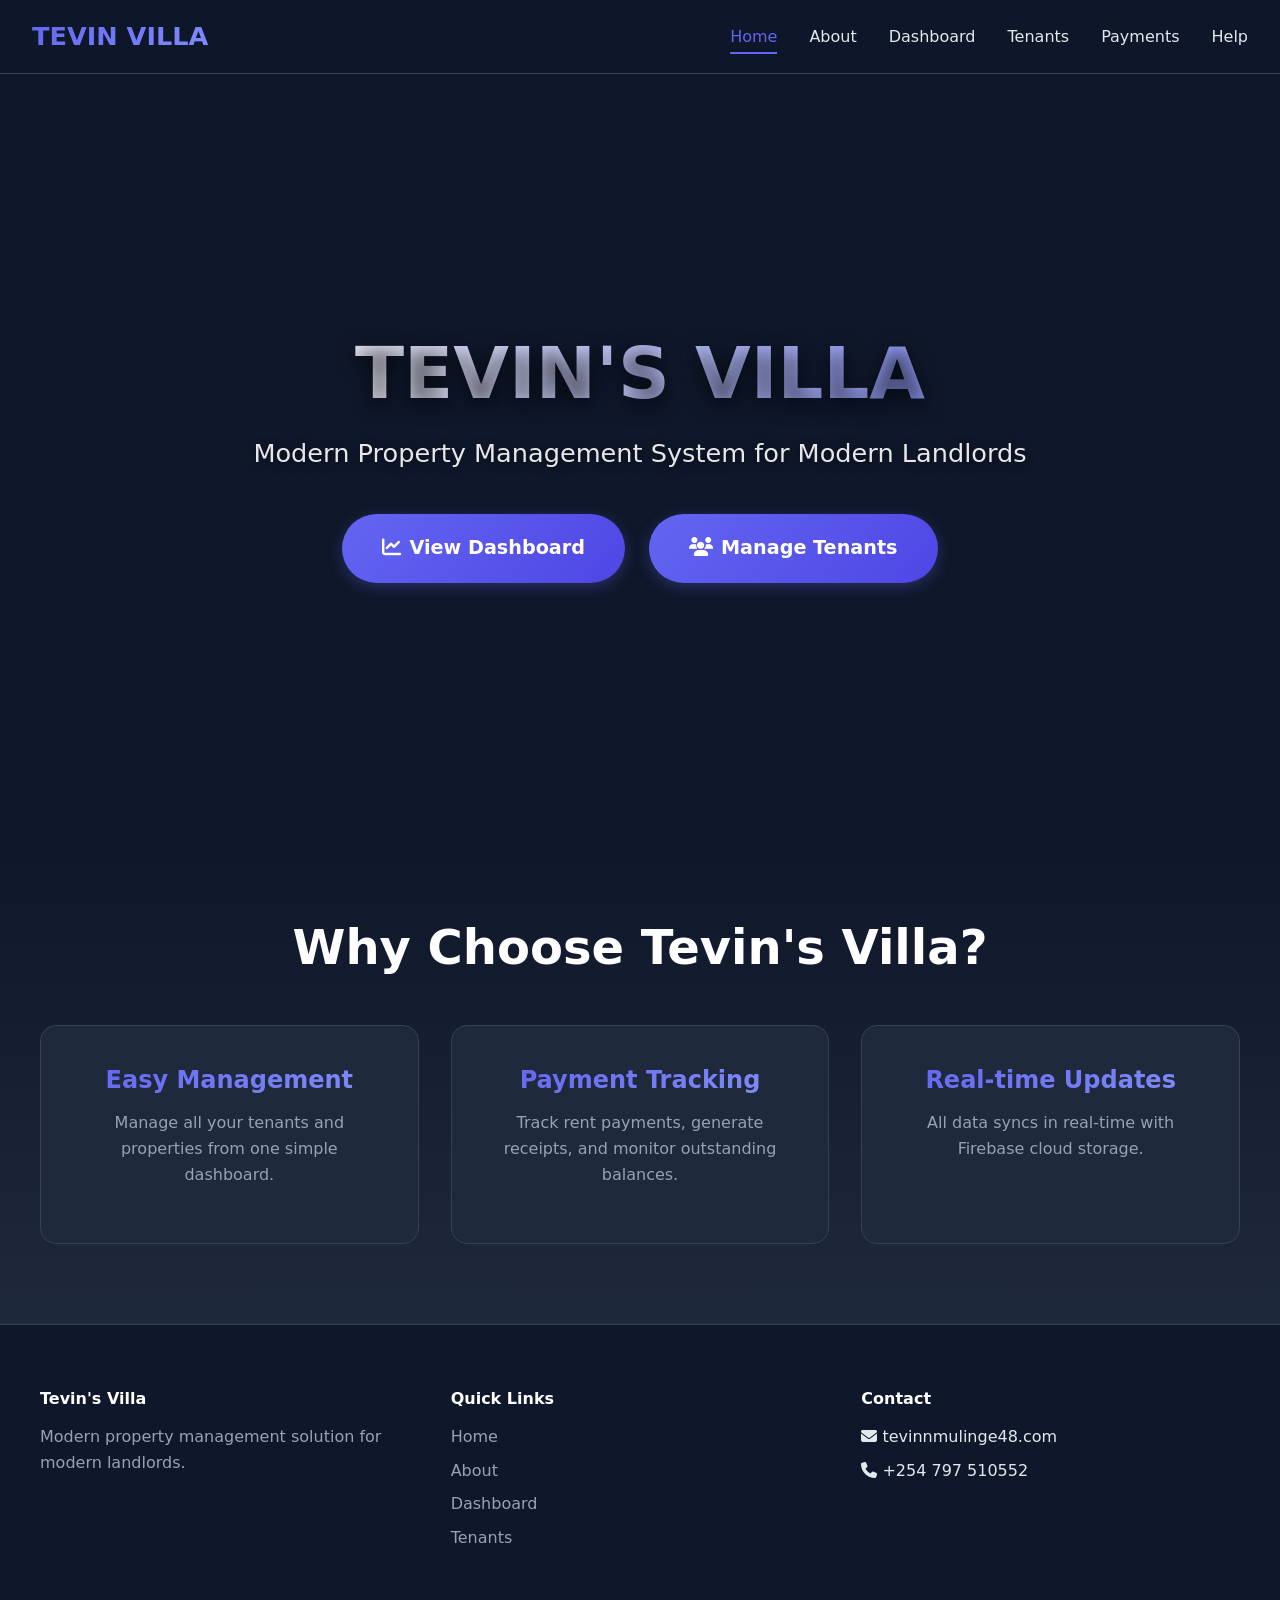
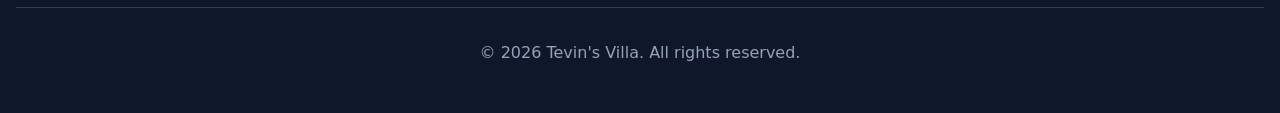
<file: index.html>
<!DOCTYPE html>
<html lang="en">
<head>
  <meta charset="UTF-8">
  <meta name="viewport" content="width=device-width, initial-scale=1.0">
  <title>Tevin Villa - Home</title>
  <link rel="stylesheet" href="https://cdnjs.cloudflare.com/ajax/libs/font-awesome/6.4.0/css/all.min.css">
  <link rel="stylesheet" href="style.css">
</head>
<body>
  <nav class="navbar">
    <div class="nav-brand">TEVIN VILLA</div>
    <button class="mobile-menu-btn"><i class="fas fa-bars"></i></button>
    <ul class="nav-links">
      <li><a href="index.html">Home</a></li>
      <li><a href="about.html">About</a></li>
      <li><a href="dashboard.html">Dashboard</a></li>
      <li><a href="tenants.html">Tenants</a></li>
      <li><a href="payment.html">Payments</a></li>
      <li><a href="help.html">Help</a></li>
    </ul>
  </nav>

  <section class="hero">
    <div class="hero-content">
      <h1>TEVIN'S VILLA</h1>
      <p>Modern Property Management System for Modern Landlords</p>
      <div class="hero-buttons">
        <a href="dashboard.html" class="btn btn-primary"><i class="fas fa-chart-line"></i> View Dashboard</a>
        <a href="tenants.html" class="btn btn-primary"><i class="fas fa-users"></i> Manage Tenants</a>
      </div>
    </div>
  </section>

  <section class="features">
    <h2>Why Choose Tevin's Villa?</h2>
    <div class="features-grid">
      <div class="feature-card">
        <h3>Easy Management</h3>
        <p>Manage all your tenants and properties from one simple dashboard.</p>
      </div>
      <div class="feature-card">
        <h3>Payment Tracking</h3>
        <p>Track rent payments, generate receipts, and monitor outstanding balances.</p>
      </div>
      <div class="feature-card">
        <h3>Real-time Updates</h3>
        <p>All data syncs in real-time with Firebase cloud storage.</p>
      </div>
    </div>
  </section>

  <footer>
    <div class="footer-content">
      <div class="footer-section">
        <h4>Tevin's Villa</h4>
        <p>Modern property management solution for modern landlords.</p>
      </div>
      <div class="footer-section">
        <h4>Quick Links</h4>
        <ul>
          <li><a href="index.html">Home</a></li>
          <li><a href="about.html">About</a></li>
          <li><a href="dashboard.html">Dashboard</a></li>
          <li><a href="tenants.html">Tenants</a></li>
        </ul>
      </div>
      <div class="footer-section">
        <h4>Contact</h4>
        <ul>
          <li><i class="fas fa-envelope"></i> tevinnmulinge48.com</li>
          <li><i class="fas fa-phone"></i> +254 797 510552</li>
        </ul>
      </div>
    </div>
    <div class="footer-bottom">
      <p>&copy; <span class="current-year">2024</span> Tevin's Villa. All rights reserved.</p>
    </div>
  </footer>

  <!-- Main JS for index, about, help pages -->
  <script src="sript.js"></script>
</body>
</html>
</file>
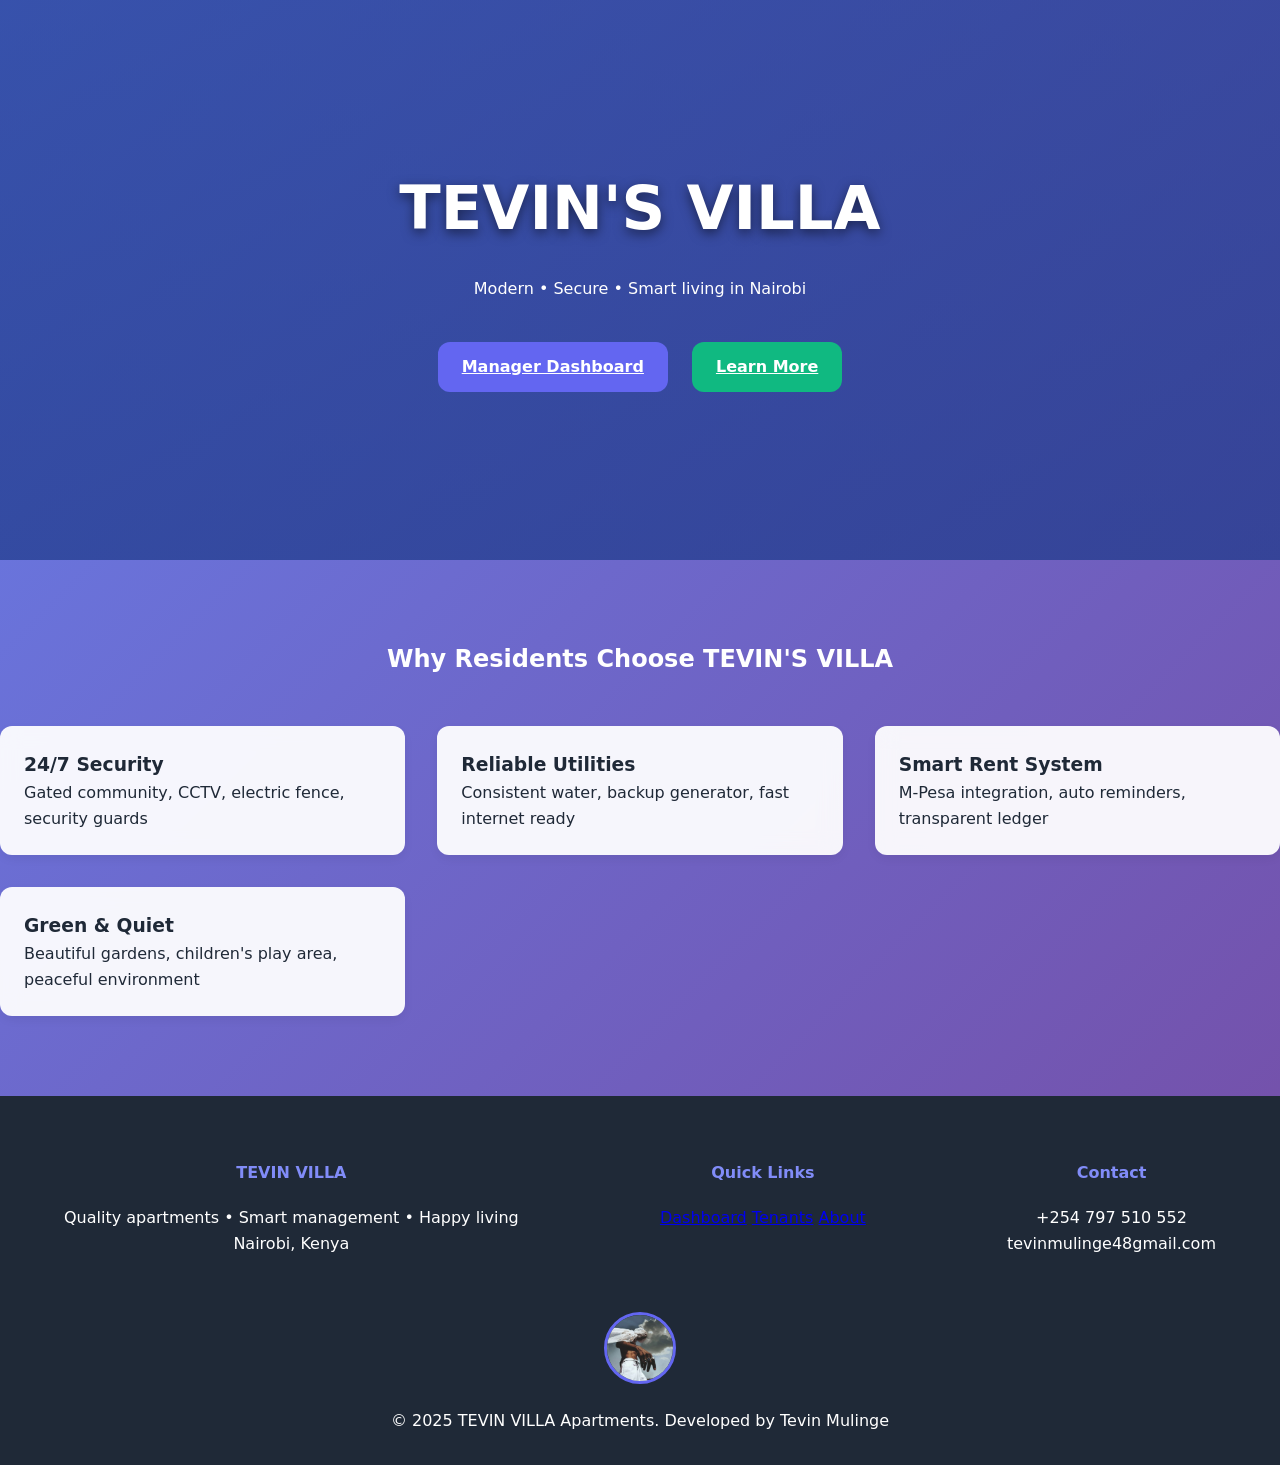
<file: RENT/index.html>
<!DOCTYPE html>
<html lang="en">
<head>
    <meta charset="UTF-8">
    <meta name="viewport" content="width=device-width, initial-scale=1.0">
    <title>TEVIN'S VILLA – Modern Apartments Nairobi</title>
    <link rel="stylesheet" href="style.css">
</head>
<body>



<header class="hero">
    <h1>TEVIN'S VILLA</h1>
    <p>Modern • Secure • Smart living in Nairobi</p>
    <div class="hero-buttons">
        <a href="dashboard.html" class="btn btn-primary">Manager Dashboard</a>
        <a href="about.html" class="btn btn-secondary">Learn More</a>
    </div>
</header>

<div class="container" style="padding: 5rem 0;">
    <h2 style="text-align:center; margin-bottom:3rem; color:white;">Why Residents Choose TEVIN'S VILLA</h2>
    <div style="display:grid; grid-template-columns:repeat(auto-fit,minmax(300px,1fr)); gap:2rem;">
        <div class="card">
            <h3>24/7 Security</h3>
            <p>Gated community, CCTV, electric fence, security guards</p>
        </div>
        <div class="card">
            <h3>Reliable Utilities</h3>
            <p>Consistent water, backup generator, fast internet ready</p>
        </div>
        <div class="card">
            <h3>Smart Rent System</h3>
            <p>M-Pesa integration, auto reminders, transparent ledger</p>
        </div>
        <div class="card">
            <h3>Green & Quiet</h3>
            <p>Beautiful gardens, children's play area, peaceful environment</p>
        </div>
    </div>
</div>

<footer>
    <div class="footer-content">
        <div class="footer-section">
            <h4>TEVIN VILLA</h4>
            <p>Quality apartments • Smart management • Happy living</p>
            <p>Nairobi, Kenya</p>
        </div>
        <div class="footer-section">
            <h4>Quick Links</h4>
            <a href="dashboard.html">Dashboard</a>
            <a href="tenants.html">Tenants</a>
            <a href="about.html">About</a>
        </div>
        <div class="footer-section">
            <h4>Contact</h4>
            <p>+254 797 510 552</p>
            <p>tevinmulinge48gmail.com</p>
        </div>
    </div>
    <div class="footer-bottom">
        <img src="images/TevinMulinge.jpg" alt="Tevin" class="developer-photo">
        <p>© 2025 TEVIN VILLA Apartments. Developed by Tevin Mulinge</p>
    </div>
</footer>
<script>
    // Mobile: click "Help & Info" to toggle dropdown
    document.querySelectorAll('.dropdown > a').forEach(link => {
        link.addEventListener('click', function(e) {
            if (window.innerWidth <= 992) {     // only on mobile/tablet
                e.preventDefault();             // stop navigation
                this.parentElement.classList.toggle('active');
            }
        });
    });
</script>
</body>
</html>
</file>
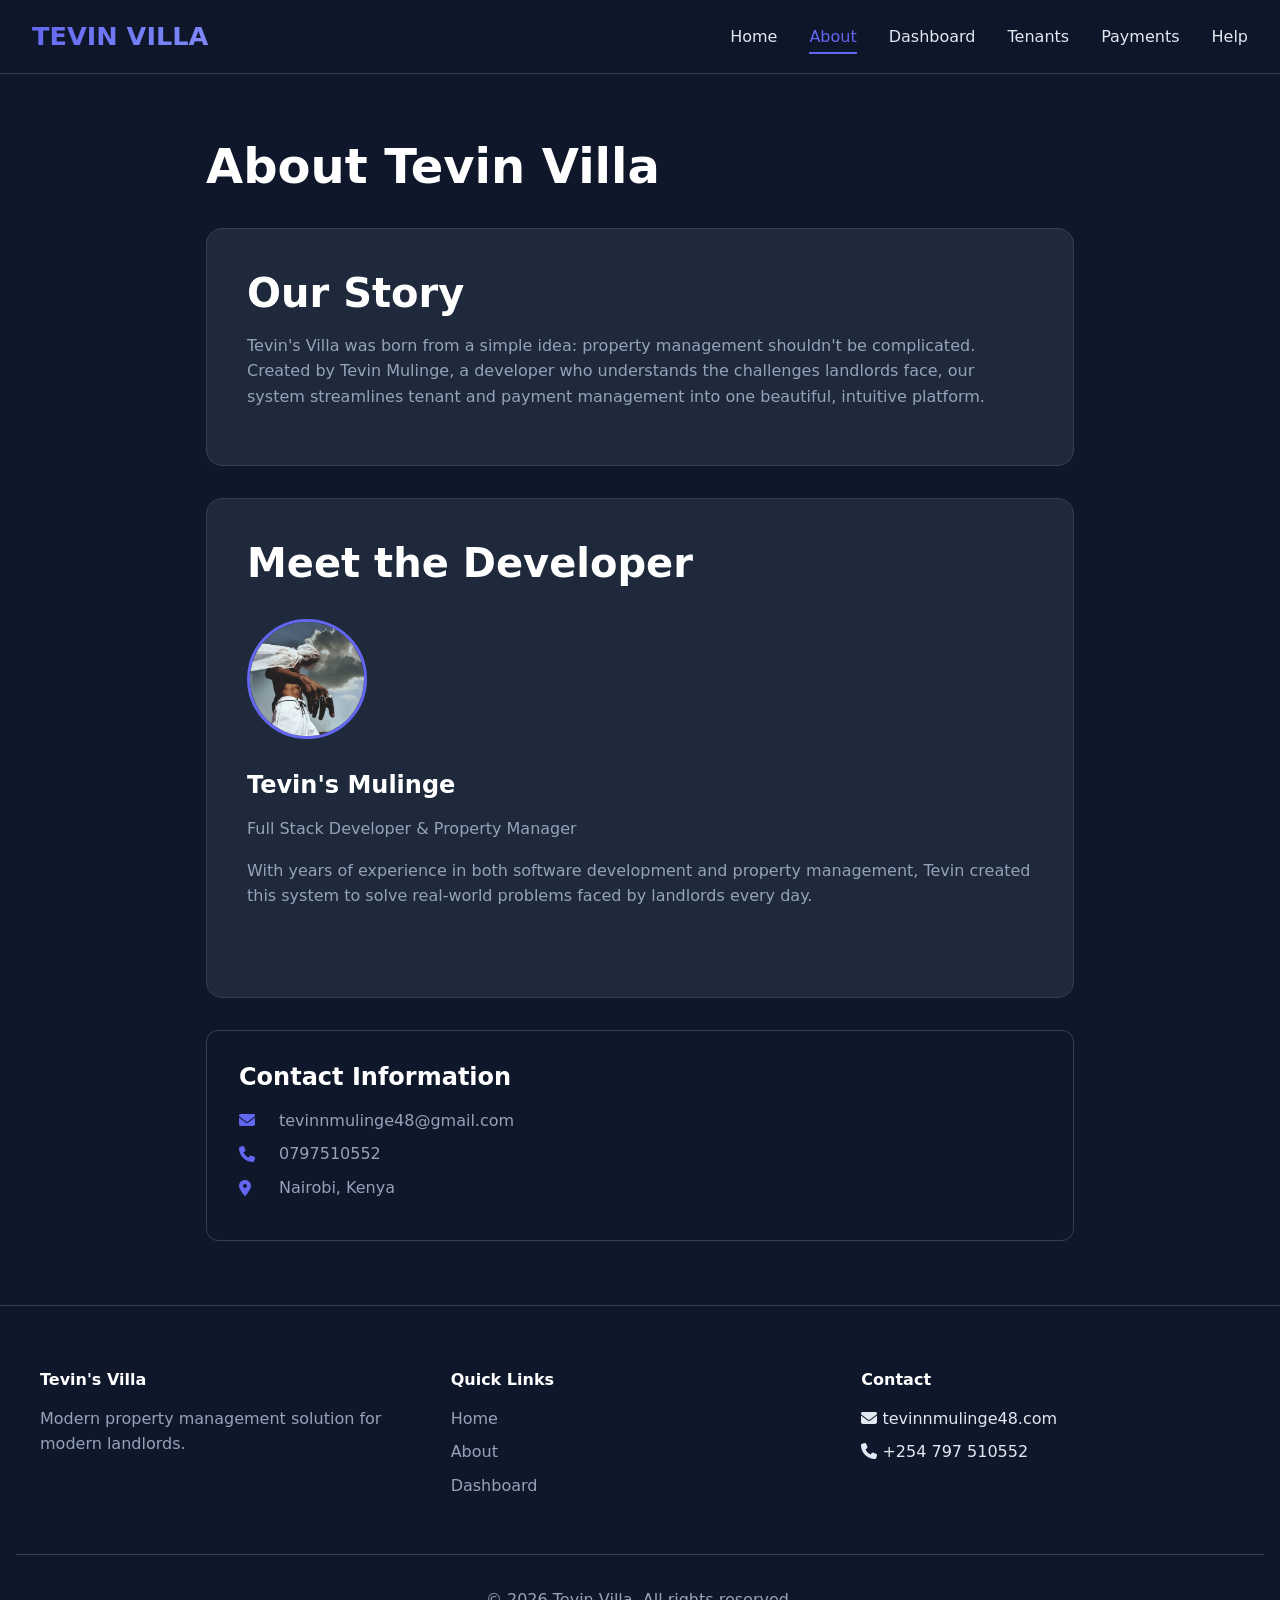
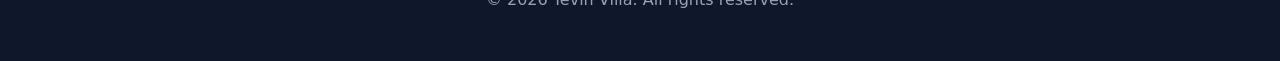
<file: about.html>
<!DOCTYPE html>
<html lang="en">
<head>
  <meta charset="UTF-8">
  <meta name="viewport" content="width=device-width, initial-scale=1.0">
  <title>Tevin Villa - About</title>
  <link rel="stylesheet" href="https://cdnjs.cloudflare.com/ajax/libs/font-awesome/6.4.0/css/all.min.css">
  <link rel="stylesheet" href="style.css">
</head>
<body>
  <nav class="navbar">
    <div class="nav-brand">TEVIN VILLA</div>
    <button class="mobile-menu-btn"><i class="fas fa-bars"></i></button>
    <ul class="nav-links">
      <li><a href="index.html">Home</a></li>
      <li><a href="about.html">About</a></li>
      <li><a href="dashboard.html">Dashboard</a></li>
      <li><a href="tenants.html">Tenants</a></li>
      <li><a href="payment.html">Payments</a></li>
      <li><a href="help.html">Help</a></li>
    </ul>
  </nav>

  <main class="about-section">
    <h1>About Tevin Villa</h1>
    
    <div class="about-card">
      <h2>Our Story</h2>
      <p>Tevin's Villa was born from a simple idea: property management shouldn't be complicated. Created by Tevin Mulinge, a developer who understands the challenges landlords face, our system streamlines tenant and payment management into one beautiful, intuitive platform.</p>
    </div>

    <div class="about-card">
      <h2>Meet the Developer</h2>
      <div class="developer-profile">
        <img src="images/TevinMulinge.jpg" alt="Tevin Mulinge" class="developer-photo">
        <div>
          <h3>Tevin's Mulinge</h3>
          <p>Full Stack Developer & Property Manager</p>
          <p>With years of experience in both software development and property management, Tevin created this system to solve real-world problems faced by landlords every day.</p>
        </div>
      </div>
    </div>

    <div class="contact-info">
      <h3>Contact Information</h3>
      <p><i class="fas fa-envelope"></i> tevinnmulinge48@gmail.com</p>
      <p><i class="fas fa-phone"></i> 0797510552</p>
      <p><i class="fas fa-map-marker-alt"></i> Nairobi, Kenya</p>
    </div>
  </main>

  <footer>
    <div class="footer-content">
      <div class="footer-section">
        <h4>Tevin's Villa</h4>
        <p>Modern property management solution for modern landlords.</p>
      </div>
      <div class="footer-section">
        <h4>Quick Links</h4>
        <ul>
          <li><a href="index.html">Home</a></li>
          <li><a href="about.html">About</a></li>
          <li><a href="dashboard.html">Dashboard</a></li>
        </ul>
      </div>
      <div class="footer-section">
        <h4>Contact</h4>
        <ul>
          <li><i class="fas fa-envelope"></i> tevinnmulinge48.com</li>
          <li><i class="fas fa-phone"></i> +254 797 510552</li>
        </ul>
      </div>
    </div>
    <div class="footer-bottom">
      <p>&copy; <span class="current-year">2024</span> Tevin Villa. All rights reserved.</p>
    </div>
  </footer>

  <!-- Main JS for index, about, help pages -->
  <script src="sript.js"></script>
</body>
</html>
</file>
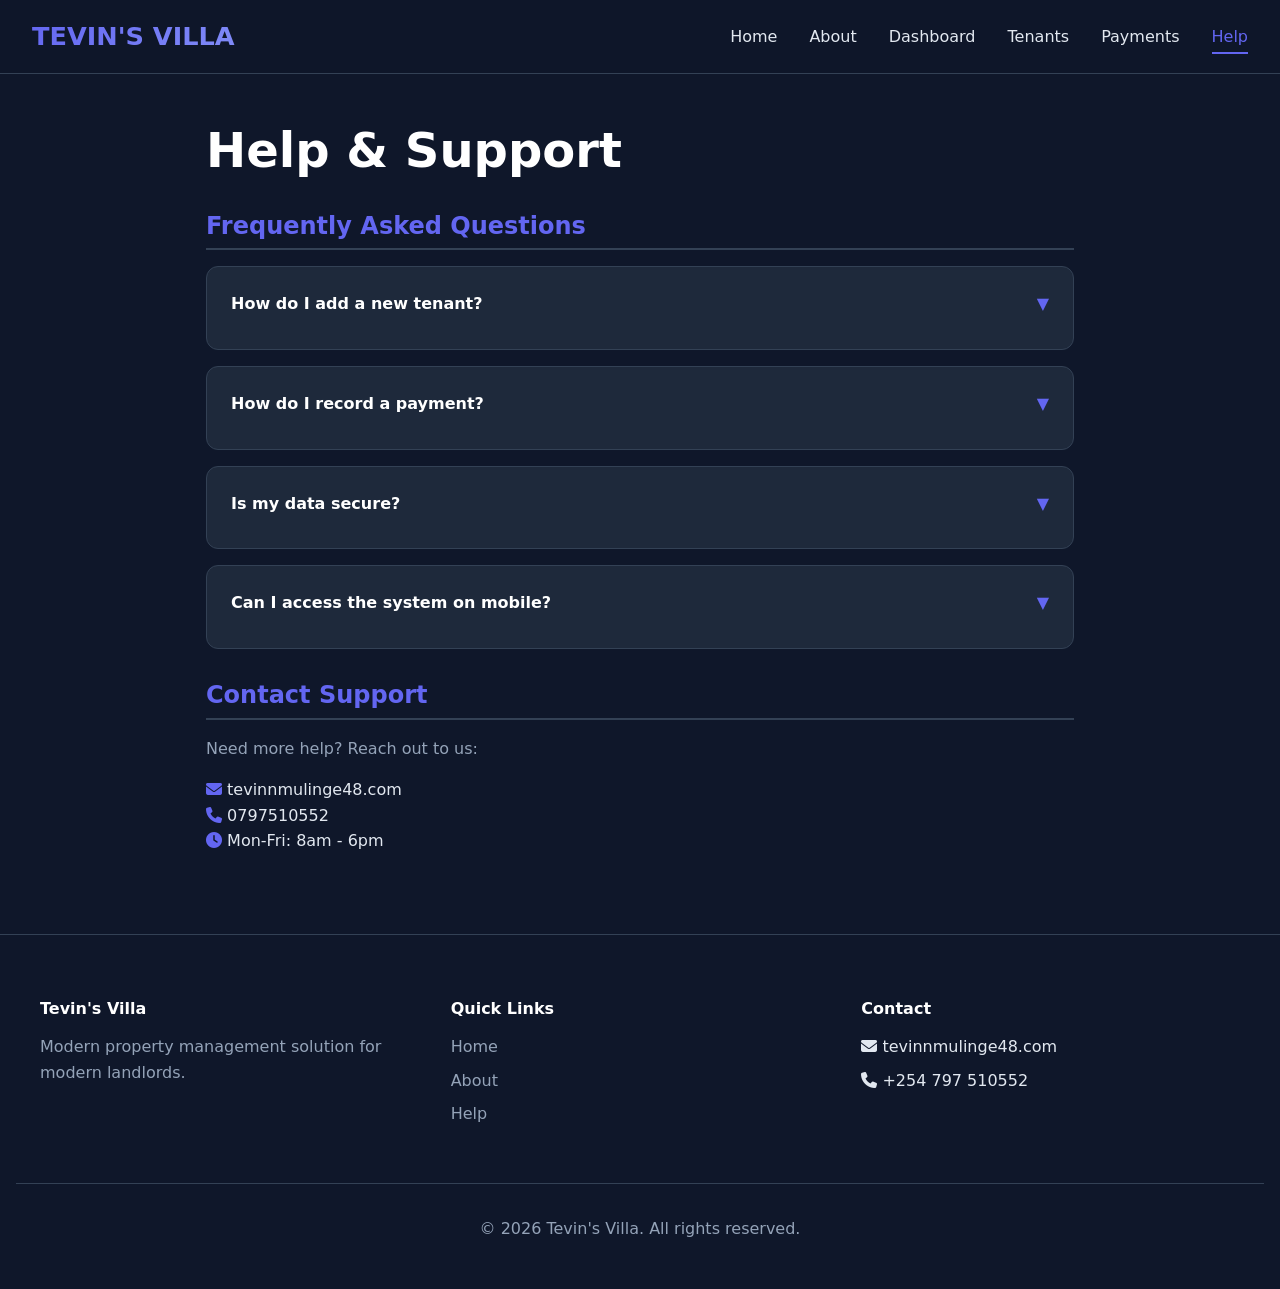
<file: help.html>
<!DOCTYPE html>
<html lang="en">
<head>
  <meta charset="UTF-8">
  <meta name="viewport" content="width=device-width, initial-scale=1.0">
  <title>Tevin's Villa - Help</title>
  <link rel="stylesheet" href="https://cdnjs.cloudflare.com/ajax/libs/font-awesome/6.4.0/css/all.min.css">
  <link rel="stylesheet" href="style.css">
</head>
<body>
  <nav class="navbar">
    <div class="nav-brand">TEVIN'S VILLA</div>
    <button class="mobile-menu-btn"><i class="fas fa-bars"></i></button>
    <ul class="nav-links">
      <li><a href="index.html">Home</a></li>
      <li><a href="about.html">About</a></li>
      <li><a href="dashboard.html">Dashboard</a></li>
      <li><a href="tenants.html">Tenants</a></li>
      <li><a href="payment.html">Payments</a></li>
      <li><a href="help.html">Help</a></li>
    </ul>
  </nav>

  <main class="help-section">
    <h1>Help & Support</h1>
    
    <div class="help-category">
      <h3>Frequently Asked Questions</h3>
      
      <div class="faq-item">
        <div class="faq-question">How do I add a new tenant?</div>
        <div class="faq-answer">Go to the Tenants page and click the "Add New Tenant" button. Fill in the required information and click Save.</div>
      </div>
      
      <div class="faq-item">
        <div class="faq-question">How do I record a payment?</div>
        <div class="faq-answer">Navigate to the Payments page and click "Record Payment". Select the tenant, enter the amount, and choose the payment method.</div>
      </div>
      
      <div class="faq-item">
        <div class="faq-question">Is my data secure?</div>
        <div class="faq-answer">Yes! All data is stored securely in Firebase with proper authentication and security rules.</div>
      </div>
      
      <div class="faq-item">
        <div class="faq-question">Can I access the system on mobile?</div>
        <div class="faq-answer">Absolutely! Tevin Villa is fully responsive and works on all devices - phones, tablets, and computers.</div>
      </div>
    </div>

    <div class="help-category">
      <h3>Contact Support</h3>
      <p>Need more help? Reach out to us:</p>
      <ul style="list-style: none; margin-top: 1rem;">
        <li><i class="fas fa-envelope" style="color: var(--accent);"></i> tevinnmulinge48.com</li>
        <li><i class="fas fa-phone" style="color: var(--accent);"></i> 0797510552</li>
        <li><i class="fas fa-clock" style="color: var(--accent);"></i> Mon-Fri: 8am - 6pm</li>
      </ul>
    </div>
  </main>

  <footer>
    <div class="footer-content">
      <div class="footer-section">
        <h4>Tevin's Villa</h4>
        <p>Modern property management solution for modern landlords.</p>
      </div>
      <div class="footer-section">
        <h4>Quick Links</h4>
        <ul>
          <li><a href="index.html">Home</a></li>
          <li><a href="about.html">About</a></li>
          <li><a href="help.html">Help</a></li>
        </ul>
      </div>
      <div class="footer-section">
        <h4>Contact</h4>
        <ul>
          <li><i class="fas fa-envelope"></i> tevinnmulinge48.com</li>
          <li><i class="fas fa-phone"></i> +254 797 510552</li>
        </ul>
      </div>
    </div>
    <div class="footer-bottom">
      <p>&copy; <span class="current-year">2024</span> Tevin's Villa. All rights reserved.</p>
    </div>
  </footer>

  <!-- Main JS for index, about, help pages -->
  <script src="sript.js"></script>
</body>
</html>
</file>
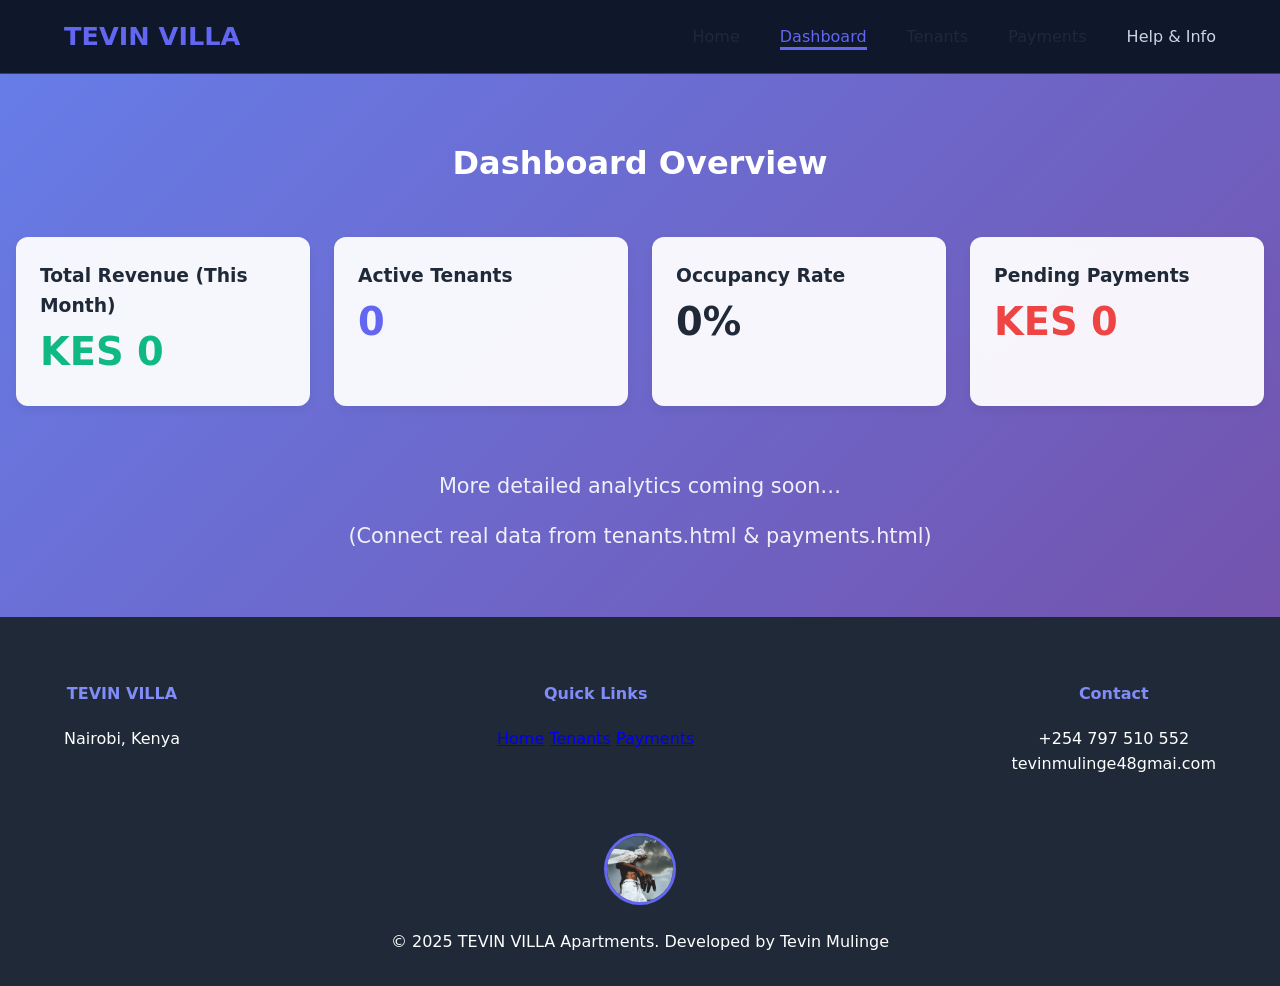
<file: RENT/dashboard.html>
<!DOCTYPE html>
<html lang="en">
<head>
    <meta charset="UTF-8">
    <meta name="viewport" content="width=device-width, initial-scale=1.0">
    <title>Dashboard - TEVIN'S VILLA</title>
    <link rel="stylesheet" href="style.css">
</head>
<body>

<nav class="navbar">
    <div class="nav-brand">TEVIN VILLA</div>
    <button class="mobile-menu-btn" onclick="document.getElementById('navLinks').classList.toggle('active')">☰</button>
    <ul class="nav-links" id="navLinks">
        <li><a href="index.html">Home</a></li>
        <li><a href="dashboard.html" class="active">Dashboard</a></li>
        <li><a href="tenants.html">Tenants</a></li>
        <li><a href="payment.html">Payments</a></li>
        <li class="dropdown">
            <a href="#">Help & Info</a>
            <div class="dropdown-content">
                <a href="about.html">About TEVIN'S VILLA</a>
                <a href="#faq">Tenant FAQ</a>
                <a href="#contact">Contact Us</a>
                <a href="#visitors">Visitor Guide</a>
            </div>
        </li>
    </ul>
</nav>

<div class="container" style="padding:4rem 1rem;">
    <h1 style="color:white; text-align:center; margin-bottom:3rem;">Dashboard Overview</h1>

    <div style="display:grid; grid-template-columns:repeat(auto-fit,minmax(280px,1fr)); gap:1.5rem; margin-bottom:4rem;">
        <div class="card">
            <h3>Total Revenue (This Month)</h3>
            <p style="font-size:2.4rem; font-weight:700; color:var(--secondary);">KES 0</p>
        </div>
        <div class="card">
            <h3>Active Tenants</h3>
            <p style="font-size:2.4rem; font-weight:700; color:var(--primary);">0</p>
        </div>
        <div class="card">
            <h3>Occupancy Rate</h3>
            <p style="font-size:2.4rem; font-weight:700;">0%</p>
        </div>
        <div class="card">
            <h3>Pending Payments</h3>
            <p style="font-size:2.4rem; font-weight:700; color:var(--danger);">KES 0</p>
        </div>
    </div>

    <div style="text-align:center; color:white; font-size:1.3rem; opacity:0.9;">
        <p>More detailed analytics coming soon…</p>
        <p style="margin-top:1rem;">(Connect real data from tenants.html & payments.html)</p>
    </div>
</div>

<footer>
    <div class="footer-content">
        <div class="footer-section">
            <h4>TEVIN VILLA</h4>
            <p>Nairobi, Kenya</p>
        </div>
        <div class="footer-section">
            <h4>Quick Links</h4>
            <a href="index.html">Home</a>
            <a href="tenants.html">Tenants</a>
            <a href="payment.html">Payments</a>
        </div>
        <div class="footer-section">
            <h4>Contact</h4>
            <p>+254 797 510 552</p>
            <p>tevinmulinge48gmai.com</p>
        </div>
    </div>
    <div class="footer-bottom">
        <img src="images/TevinMulinge.jpg" alt="Tevin" class="developer-photo">
        <p>© 2025 TEVIN VILLA Apartments. Developed by Tevin Mulinge</p>
    </div>
</footer>
<script>
    // Mobile: click "Help & Info" to toggle dropdown
    document.querySelectorAll('.dropdown > a').forEach(link => {
        link.addEventListener('click', function(e) {
            if (window.innerWidth <= 992) {     // only on mobile/tablet
                e.preventDefault();             // stop navigation
                this.parentElement.classList.toggle('active');
            }
        });
    });
</script>

</body>
</html>
</file>
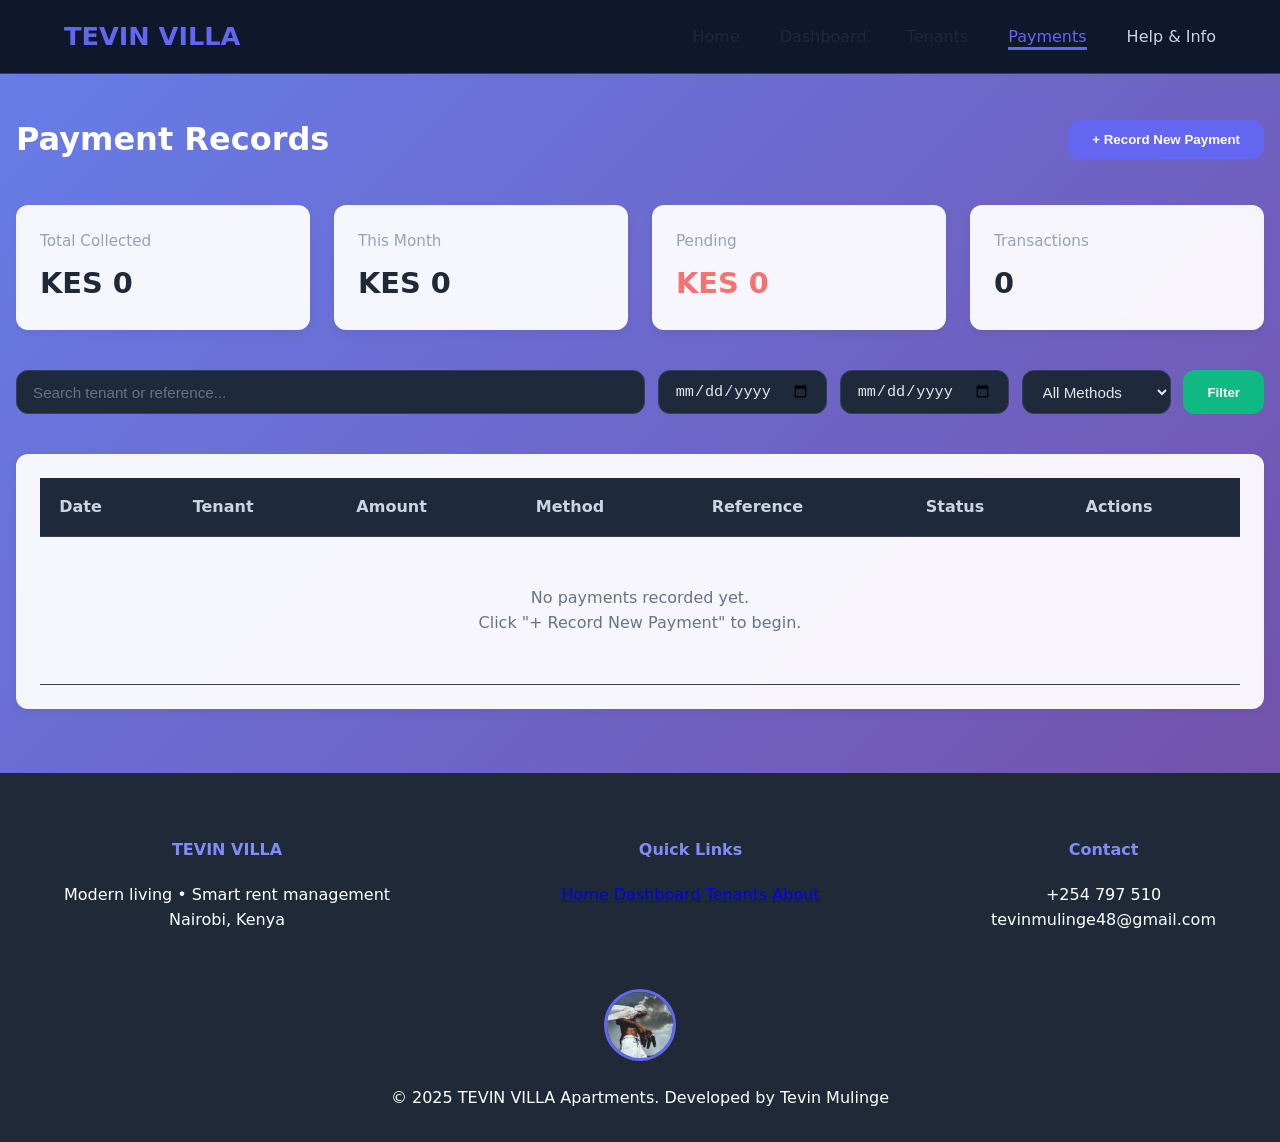
<file: RENT/payment.html>
<!DOCTYPE html>
<html lang="en">
<head>
    <meta charset="UTF-8">
    <meta name="viewport" content="width=device-width, initial-scale=1.0">
    <title>Payments - TEVIN VILLA</title>
    <link rel="stylesheet" href="style.css">
</head>
<body>

<!-- ─── Navbar (same as other pages, with your photo top-right) ─── -->
<nav class="navbar">
    <div class="nav-brand">TEVIN VILLA</div>

    <div class="navbar-right">

        <button class="mobile-menu-btn" onclick="document.getElementById('navLinks').classList.toggle('active')">☰</button>
    </div>

    <ul class="nav-links" id="navLinks">
        <li><a href="index.html">Home</a></li>
        <li><a href="dashboard.html">Dashboard</a></li>
        <li><a href="tenants.html">Tenants</a></li>
        <li><a href="payments.html" class="active">Payments</a></li>  <!-- ← this is the connection -->
        <li class="dropdown">
            <a href="#">Help & Info</a>
            <div class="dropdown-content">
                <a href="about.html">About TEVIN VILLA</a>
                <a href="#faq">Tenant FAQ</a>
                <a href="#contact">Contact Us</a>
                <a href="#visitors">Visitor Guide</a>
            </div>
        </li>
    </ul>
</nav>

<!-- ─── Main content ────────────────────────────────────────────── -->
<main class="container" style="padding: 2.5rem 1rem 4rem;">

    <div style="display: flex; justify-content: space-between; align-items: center; flex-wrap: wrap; gap: 1rem; margin-bottom: 2.5rem;">
        <h1 style="color: white;">Payment Records</h1>
        <button class="btn btn-primary">+ Record New Payment</button>
    </div>

    <!-- Quick summary cards -->
    <div class="summary-grid">
        <div class="card">
            <div class="card-label">Total Collected</div>
            <div class="card-value">KES 0</div>
        </div>
        <div class="card">
            <div class="card-label">This Month</div>
            <div class="card-value">KES 0</div>
        </div>
        <div class="card">
            <div class="card-label">Pending</div>
            <div class="card-value danger">KES 0</div>
        </div>
        <div class="card">
            <div class="card-label">Transactions</div>
            <div class="card-value">0</div>
        </div>
    </div>

    <!-- Filters -->
    <div class="filter-bar" style="margin: 2.5rem 0;">
        <input type="text" placeholder="Search tenant or reference..." style="flex: 1; min-width: 220px;">
        <input type="date" placeholder="From">
        <input type="date" placeholder="To">
        <select>
            <option>All Methods</option>
            <option>M-Pesa</option>
            <option>Bank Transfer</option>
            <option>Cash</option>
        </select>
        <button class="btn btn-secondary">Filter</button>
    </div>

    <!-- Payments table -->
    <div class="card" style="overflow-x: auto;">
        <table class="data-table">
            <thead>
                <tr>
                    <th>Date</th>
                    <th>Tenant</th>
                    <th>Amount</th>
                    <th>Method</th>
                    <th>Reference</th>
                    <th>Status</th>
                    <th>Actions</th>
                </tr>
            </thead>
            <tbody>
                <tr>
                    <td colspan="7" style="text-align: center; padding: 3rem; color: #64748b;">
                        No payments recorded yet.<br>
                        Click "+ Record New Payment" to begin.
                    </td>
                </tr>
            </tbody>
        </table>
    </div>

</main>

<!-- ─── Footer ───────────────────────────────────────────────────── -->
<footer>
    <div class="footer-content">
        <div class="footer-section">
            <h4>TEVIN VILLA</h4>
            <p>Modern living • Smart rent management</p>
            <p>Nairobi, Kenya</p>
        </div>
        <div class="footer-section">
            <h4>Quick Links</h4>
            <a href="index.html">Home</a>
            <a href="dashboard.html">Dashboard</a>
            <a href="tenants.html">Tenants</a>
            <a href="about.html">About</a>
        </div>
        <div class="footer-section">
            <h4>Contact</h4>
            <p>+254 797 510 </p>
            <p>tevinmulinge48@gmail.com</p>
        </div>
    </div>
    <div class="footer-bottom">
        <img src="images/TevinMulinge.jpg"
             alt="Tevin Mulinge" class="developer-photo">
        <p>© 2025 TEVIN VILLA Apartments. Developed by Tevin Mulinge</p>
    </div>
</footer>
<script>
    // Mobile: click "Help & Info" to toggle dropdown
    document.querySelectorAll('.dropdown > a').forEach(link => {
        link.addEventListener('click', function(e) {
            if (window.innerWidth <= 992) {     // only on mobile/tablet
                e.preventDefault();             // stop navigation
                this.parentElement.classList.toggle('active');
            }
        });
    });
</script>

</body>
</html>
</file>
<file: style.css>
/* ==================== MAIN.CSS - Shared Styles ==================== */
/* This file is used ONLY for: index.html, about.html, help.html */

/* ==================== CSS VARIABLES ==================== */
:root {
  /* Colors */
  --bg-primary: #0f172a;
  --bg-secondary: #1e293b;
  --bg-card: #1e293b;
  --text-primary: #e2e8f0;
  --text-secondary: #94a3b8;
  --accent: #6366f1;
  --accent-dark: #4f46e5;
  --accent-light: #818cf8;
  --danger: #f87171;
  --success: #34d399;
  --warning: #fbbf24;
  --border: #334155;
  
  /* Spacing */
  --spacing-xs: 0.5rem;
  --spacing-sm: 1rem;
  --spacing-md: 1.5rem;
  --spacing-lg: 2rem;
  --spacing-xl: 3rem;
  
  /* Effects */
  --shadow-sm: 0 4px 6px rgba(0, 0, 0, 0.1);
  --shadow-md: 0 10px 25px rgba(99, 102, 241, 0.25);
  --shadow-lg: 0 20px 40px rgba(99, 102, 241, 0.3);
  
  /* Border Radius */
  --radius-sm: 8px;
  --radius-md: 12px;
  --radius-lg: 16px;
  --radius-full: 9999px;
  
  /* Transitions */
  --transition-fast: 0.2s ease;
  --transition-base: 0.3s ease;
}

/* ==================== RESET & BASE ==================== */
* {
  margin: 0;
  padding: 0;
  box-sizing: border-box;
}

body {
  font-family: system-ui, -apple-system, 'Segoe UI', Roboto, sans-serif;
  line-height: 1.6;
  color: var(--text-primary);
  background: var(--bg-primary);
  min-height: 100vh;
}

/* ==================== TYPOGRAPHY ==================== */
h1, h2, h3, h4 {
  font-weight: 700;
  line-height: 1.2;
  margin-bottom: var(--spacing-sm);
  color: white;
}

h1 { font-size: 3rem; }
h2 { font-size: 2.5rem; }
h3 { font-size: 1.5rem; }

p {
  margin-bottom: var(--spacing-sm);
  color: var(--text-secondary);
}

a {
  color: var(--accent);
  text-decoration: none;
  transition: color var(--transition-fast);
}

a:hover {
  color: var(--accent-light);
}

/* ==================== NAVBAR ==================== */
.navbar {
  display: flex;
  justify-content: space-between;
  align-items: center;
  padding: var(--spacing-sm) var(--spacing-lg);
  background: rgba(15, 23, 42, 0.85);
  backdrop-filter: blur(12px);
  position: sticky;
  top: 0;
  z-index: 1000;
  border-bottom: 1px solid var(--border);
}

.nav-brand {
  font-size: 1.6rem;
  font-weight: 800;
  background: linear-gradient(135deg, var(--accent), var(--accent-light));
  -webkit-background-clip: text;
  -webkit-text-fill-color: transparent;
  background-clip: text;
}

.nav-links {
  display: flex;
  list-style: none;
  gap: 2rem;
}

.nav-links a {
  color: var(--text-primary);
  font-weight: 500;
  transition: var(--transition-base);
  padding: 0.5rem 0;
  position: relative;
}

.nav-links a::after {
  content: '';
  position: absolute;
  bottom: 0;
  left: 0;
  width: 0;
  height: 2px;
  background: var(--accent);
  transition: width var(--transition-base);
}

.nav-links a:hover::after,
.nav-links a.active::after {
  width: 100%;
}

.nav-links a:hover,
.nav-links a.active {
  color: var(--accent);
}

/* Mobile Menu */
.mobile-menu-btn {
  display: none;
  background: none;
  border: none;
  color: white;
  font-size: 1.8rem;
  cursor: pointer;
}

@media (max-width: 992px) {
  .mobile-menu-btn { display: block; }
  
  .nav-links {
    display: none;
    position: absolute;
    top: 100%;
    left: 0;
    right: 0;
    background: rgba(15, 23, 42, 0.98);
    flex-direction: column;
    padding: var(--spacing-lg);
    gap: 1rem;
    border-bottom: 1px solid var(--border);
  }
  
  .nav-links.show { display: flex; }
}

/* ==================== BUTTONS ==================== */
.btn {
  padding: 0.85rem 1.8rem;
  border: none;
  border-radius: var(--radius-sm);
  font-weight: 600;
  cursor: pointer;
  transition: all var(--transition-base);
  font-size: 1rem;
  display: inline-flex;
  align-items: center;
  gap: 0.5rem;
}

.btn-primary {
  background: linear-gradient(135deg, var(--accent), var(--accent-dark));
  color: white;
  box-shadow: 0 4px 15px rgba(99, 102, 241, 0.3);
}

.btn-primary:hover {
  transform: translateY(-2px);
  box-shadow: 0 8px 25px rgba(99, 102, 241, 0.5);
}

/* ==================== HERO SECTION ==================== */
.hero {
  position: relative;
  min-height: 85vh;
  background: linear-gradient(rgba(15, 23, 42, 0.7), rgba(15, 23, 42, 0.9)),
              url('https://images.unsplash.com/photo-1600585154340-be6161a56a0c?ixlib=rb-4.0.3&auto=format&fit=crop&w=1920&q=80') center/cover fixed;
  display: flex;
  align-items: center;
  justify-content: center;
  text-align: center;
}

.hero-content {
  max-width: 900px;
  padding: 2rem;
  animation: fadeInUp 1s ease;
}

@keyframes fadeInUp {
  from {
    opacity: 0;
    transform: translateY(30px);
  }
  to {
    opacity: 1;
    transform: translateY(0);
  }
}

.hero h1 {
  font-size: 4.5rem;
  font-weight: 900;
  margin-bottom: 1rem;
  text-shadow: 0 6px 20px rgba(0,0,0,0.7);
  background: linear-gradient(to right, #fff, var(--accent-light));
  -webkit-background-clip: text;
  -webkit-text-fill-color: transparent;
  background-clip: text;
}

.hero p {
  font-size: 1.6rem;
  margin-bottom: 2.5rem;
  color: rgba(255,255,255,0.9);
  text-shadow: 0 2px 10px rgba(0,0,0,0.5);
}

.hero-buttons {
  display: flex;
  justify-content: center;
  gap: 1.5rem;
  flex-wrap: wrap;
}

.hero-buttons .btn {
  padding: 1.2rem 2.5rem;
  font-size: 1.2rem;
  border-radius: 50px;
}

/* ==================== FEATURES SECTION ==================== */
.features {
  padding: 5rem 1rem;
  background: linear-gradient(to bottom, var(--bg-primary), var(--bg-secondary));
}

.features h2 {
  text-align: center;
  margin-bottom: 3rem;
  font-size: 3rem;
}

.features-grid {
  display: grid;
  grid-template-columns: repeat(auto-fit, minmax(300px, 1fr));
  gap: 2rem;
  max-width: 1200px;
  margin: 0 auto;
}

.feature-card {
  background: var(--bg-card);
  border-radius: var(--radius-lg);
  padding: 2.5rem;
  text-align: center;
  border: 1px solid var(--border);
  transition: all var(--transition-base);
}

.feature-card:hover {
  transform: translateY(-10px);
  border-color: var(--accent);
  box-shadow: var(--shadow-lg);
}

.feature-card h3 {
  margin-bottom: 1rem;
  background: linear-gradient(135deg, var(--accent), var(--accent-light));
  -webkit-background-clip: text;
  -webkit-text-fill-color: transparent;
  background-clip: text;
}

/* ==================== ABOUT PAGE ==================== */
.about-section {
  padding: 4rem 1rem;
  max-width: 900px;
  margin: 0 auto;
}

.about-card {
  background: var(--bg-card);
  border-radius: var(--radius-lg);
  padding: 2.5rem;
  margin: 2rem 0;
  border: 1px solid var(--border);
}

.developer-profile {
  display: flex;
  align-items: center;
  gap: 2rem;
  margin: 2rem 0;
  flex-wrap: wrap;
}

.developer-photo {
  width: 120px;
  height: 120px;
  border-radius: 50%;
  object-fit: cover;
  border: 3px solid var(--accent);
}

.contact-info {
  margin-top: 2rem;
  padding: 2rem;
  background: var(--bg-primary);
  border-radius: var(--radius-md);
  border: 1px solid var(--border);
}

.contact-info p {
  margin: 0.5rem 0;
  display: flex;
  align-items: center;
  gap: 1rem;
}

.contact-info i {
  color: var(--accent);
  width: 24px;
}

/* ==================== HELP PAGE ==================== */
.help-section {
  padding: 3rem 1rem;
  max-width: 900px;
  margin: 0 auto;
}

.help-category {
  margin: 2rem 0;
}

.help-category h3 {
  margin-bottom: 1rem;
  color: var(--accent);
  border-bottom: 2px solid var(--border);
  padding-bottom: 0.5rem;
}

.faq-item {
  background: var(--bg-card);
  border-radius: var(--radius-md);
  padding: 1.5rem;
  margin-bottom: 1rem;
  border: 1px solid var(--border);
}

.faq-question {
  font-weight: 600;
  margin-bottom: 0.5rem;
  color: white;
}

.faq-answer {
  color: var(--text-secondary);
  padding-left: 1rem;
  border-left: 3px solid var(--accent);
}

/* ==================== FOOTER ==================== */
footer {
  background: var(--bg-primary);
  padding: 4rem 1rem 2rem;
  border-top: 1px solid var(--border);
}

.footer-content {
  display: grid;
  grid-template-columns: repeat(auto-fit, minmax(200px, 1fr));
  gap: 2rem;
  max-width: 1200px;
  margin: 0 auto;
}

.footer-section h4 {
  color: white;
  margin-bottom: 1rem;
}

.footer-section ul {
  list-style: none;
}

.footer-section li {
  margin-bottom: 0.5rem;
}

.footer-section a {
  color: var(--text-secondary);
}

.footer-section a:hover {
  color: var(--accent);
}

.footer-bottom {
  text-align: center;
  margin-top: 3rem;
  padding-top: 2rem;
  border-top: 1px solid var(--border);
  color: var(--text-secondary);
}

/* ==================== RESPONSIVE ==================== */
@media (max-width: 768px) {
  h1 { font-size: 2.5rem; }
  h2 { font-size: 2rem; }
  
  .hero h1 { font-size: 3rem; }
  .hero p { font-size: 1.3rem; }
  
  .developer-profile {
    flex-direction: column;
    text-align: center;
  }
  
  .hero-buttons .btn {
    width: 100%;
  }
}
</file>
<file: RENT/style.css>
/* TEVIN VILLA - Unified Stylesheet - February 2025 version */

:root {
    --primary: #6366f1;
    --primary-dark: #4f46e5;
    --primary-light: #818cf8;
    --secondary: #10b981;
    --secondary-dark: #059669;
    --danger: #ef4444;
    --warning: #f59e0b;
    --info: #3b82f6;
    --dark: #1f2937;
    --gray-800: #374151;
    --gray-600: #4b5563;
    --gray-400: #9ca3af;
    --gray-200: #e5e7eb;
    --gray-100: #f3f4f6;
    --light: #f9fafb;
    --white: #ffffff;
    --radius: 0.75rem;
    --shadow: 0 10px 25px -5px rgba(0,0,0,0.12);
    --shadow-sm: 0 4px 12px -2px rgba(0,0,0,0.08);
}

* {
    margin: 0;
    padding: 0;
    box-sizing: border-box;
}
/* ────────────────────────────────────────────────
   Payments page specific + general improvements
───────────────────────────────────────────────── */

/* Summary cards grid */
.summary-grid {
    display: grid;
    grid-template-columns: repeat(auto-fit, minmax(240px, 1fr));
    gap: 1.5rem;
    margin-bottom: 2.5rem;
}

.card-label {
    color: #94a3b8;
    font-size: 0.95rem;
    margin-bottom: 0.4rem;
}

.card-value {
    font-size: 1.8rem;
    font-weight: 700;
}

.card-value.danger {
    color: #f87171;
}

/* Filter bar */
.filter-bar {
    display: flex;
    flex-wrap: wrap;
    gap: 0.8rem;
    margin-bottom: 2rem;
}

.filter-bar input,
.filter-bar select {
    padding: 0.7rem 1rem;
    border: 1px solid #334155;
    border-radius: var(--radius);
    background: #1e293b;
    color: #e5e7eb;
    font-size: 0.95rem;
}

.filter-bar input::placeholder {
    color: #64748b;
}

/* Data table improvements */
.data-table {
    width: 100%;
    border-collapse: collapse;
    color: #e5e7eb;
}

.data-table th,
.data-table td {
    padding: 1rem 1.2rem;
    text-align: left;
    border-bottom: 1px solid #334155;
}

.data-table th {
    background: #1e293b;
    font-weight: 600;
    color: #cbd5e1;
}

.data-table tr:hover {
    background: #253549;
}

/* Make sure buttons look good in dark mode */
.btn {
    padding: 0.7rem 1.4rem;
    border-radius: var(--radius);
    font-weight: 600;
    cursor: pointer;
    transition: all 0.2s;
}

.btn-primary {
    background: var(--primary);
    color: white;
    border: none;
}

.btn-primary:hover {
    background: var(--primary-dark);
    transform: translateY(-1px);
}

.btn-secondary {
    background: #475569;
    color: white;
    border: none;
}

.btn-secondary:hover {
    background: #64748b;
}
body {
    font-family: system-ui, -apple-system, sans-serif;
    line-height: 1.6;
    color: var(--dark);
    background: linear-gradient(135deg, #667eea 0%, #764ba2 100%);
    min-height: 100vh;
}

/* Navigation */
.navbar {
    position: sticky;
    top: 0;
    z-index: 1000;
    background: rgba(255,255,255,0.92);
    backdrop-filter: blur(12px);
    border-bottom: 1px solid rgba(255,255,255,0.18);
    padding: 1rem 5%;
    display: flex;
    justify-content: space-between;
    align-items: center;
}

.nav-brand {
    font-size: 1.6rem;
    font-weight: 800;
    color: var(--primary);
}

.mobile-menu-btn {
    display: none;
    font-size: 1.8rem;
    background: none;
    border: none;
    color: var(--dark);
    cursor: pointer;
}

.nav-links {
    display: flex;
    gap: 2.5rem;
    list-style: none;
}

.nav-links a {
    color: var(--gray-700);
    text-decoration: none;
    font-weight: 500;
    position: relative;
    transition: color 0.25s;
}

.nav-links a:hover,
.nav-links a.active {
    color: var(--primary);
}

.nav-links a::after {
    content: '';
    position: absolute;
    width: 0;
    height: 2.5px;
    bottom: -4px;
    left: 0;
    background: var(--primary);
    transition: width 0.3s ease;
}

.nav-links a:hover::after,
.nav-links a.active::after {
    width: 100%;
}

/* Dropdown */
.dropdown {
    position: relative;
}

.dropdown-content {
    display: none;
    position: absolute;
    top: 100%;
    left: 0;
    background: white;
    min-width: 180px;
    box-shadow: var(--shadow);
    border-radius: var(--radius);
    overflow: hidden;
    margin-top: 8px;
}

.dropdown-content a {
    display: block;
    padding: 0.75rem 1.25rem;
    color: var(--gray-800);
    text-decoration: none;
}

.dropdown-content a:hover {
    background: var(--gray-100);
    color: var(--primary);
}

.dropdown:hover .dropdown-content {
    display: block;
}

/* Buttons */
.btn {
    padding: 0.75rem 1.5rem;
    border-radius: var(--radius);
    font-weight: 600;
    cursor: pointer;
    transition: all 0.22s;
    border: none;
    display: inline-flex;
    align-items: center;
    gap: 0.5rem;
}

.btn-primary {
    background: var(--primary);
    color: white;
}

.btn-primary:hover {
    background: var(--primary-dark);
    transform: translateY(-1px);
}

.btn-secondary {
    background: var(--secondary);
    color: white;
}

.btn-danger {
    background: var(--danger);
    color: white;
}

/* Cards & Containers */
.container {
    max-width: 1400px;
    margin: 0 auto;
    padding: 0 1.5rem;
}

.card {
    background: rgba(255,255,255,0.94);
    backdrop-filter: blur(10px);
    border-radius: var(--radius);
    box-shadow: var(--shadow-sm);
    padding: 1.5rem;
    transition: transform 0.25s;
}

.card:hover {
    transform: translateY(-4px);
}

/* Hero */
.hero {
    color: white;
    text-align: center;
    padding: 10rem 5% 8rem;
    background: linear-gradient(rgba(30,58,138,0.65), rgba(30,58,138,0.75)),
                url('https://images.unsplash.com/photo-1560448204-e02f11c3d0e2?ixlib=rb-4.0.3&auto=format&fit=crop&w=1350&q=80') center/cover;
    background-attachment: fixed;
}

.hero h1 {
    font-size: 3.8rem;
    margin-bottom: 1.2rem;
    text-shadow: 0 4px 12px rgba(0,0,0,0.5);
}

.hero-buttons {
    margin: 2.5rem 0;
    display: flex;
    gap: 1.5rem;
    justify-content: center;
    flex-wrap: wrap;
}

/* Footer */
footer {
    background: var(--dark);
    color: white;
    padding: 4rem 5% 2rem;
    text-align: center;
}

.footer-content {
    display: flex;
    justify-content: space-between;
    flex-wrap: wrap;
    gap: 3rem;
    max-width: 1200px;
    margin: 0 auto 2.5rem;
}

.footer-section h4 {
    margin-bottom: 1.2rem;
    color: var(--primary-light);
}

.developer-photo {
    width: 72px;
    height: 72px;
    border-radius: 50%;
    border: 3px solid var(--primary);
    margin: 1rem auto;
}

/* Responsive */
@media (max-width: 992px) {
    .mobile-menu-btn { display: block; }
    .nav-links {
        display: none;
        position: absolute;
        top: 100%;
        left: 0;
        right: 0;
        background: white;
        flex-direction: column;
        padding: 1.5rem;
        box-shadow: var(--shadow);
    }
    .nav-links.active { display: flex; }
    .hero h1 { font-size: 2.8rem; }
    .hero { padding: 7rem 5% 5rem; }
}
/* ────────────────────────────────────────────────
   Help & Info Dropdown - Dark & Modern Style
   (add this at the END of styles.css)
───────────────────────────────────────────────── */

/* Make sure navbar is dark & sticky */
.navbar {
    background: #0f172a;
    border-bottom: 1px solid #334155;
    padding: 1rem 5%;
    position: sticky;
    top: 0;
    z-index: 1000;
}

/* Dropdown trigger ("Help & Info") */
.dropdown > a {
    color: #cbd5e1 !important;
    font-weight: 500;
    position: relative;
    padding: 0.6rem 0;
}

.dropdown > a:hover,
.dropdown > a:focus {
    color: #a5b4fc !important;
}

/* Dropdown container */
.dropdown-content {
    display: none;
    position: absolute;
    top: 100%;
    right: 0;                    /* Aligns to the right edge of "Help & Info" */
    min-width: 240px;
    background: #1e293b;
    border: 1px solid #334155;
    border-radius: 8px;
    box-shadow: 0 10px 25px -5px rgba(0,0,0,0.5);
    margin-top: 8px;
    overflow: hidden;
    z-index: 1001;
}

/* Dropdown items */
.dropdown-content a {
    display: block;
    padding: 0.9rem 1.3rem;
    color: #e2e8f0;
    text-decoration: none;
    font-size: 0.98rem;
    transition: all 0.15s ease;
    white-space: nowrap;
}

.dropdown-content a:hover,
.dropdown-content a:focus {
    background: #334155;
    color: #c7d2fe;           /* light purple hover text */
    padding-left: 1.6rem;     /* nice indent on hover */
}

/* Show dropdown on hover (desktop) */
.dropdown:hover .dropdown-content {
    display: block;
}

/* Mobile: make dropdown part of the vertical menu */
@media (max-width: 992px) {
    .dropdown-content {
        position: static;
        box-shadow: none;
        border: none;
        margin: 0;
        padding-left: 1.5rem;
        background: transparent;
    }

    .dropdown-content a {
        padding: 0.85rem 0;
        font-size: 1.05rem;
    }

    .dropdown-content a:hover {
        padding-left: 1.2rem;
        background: rgba(51, 65, 85, 0.4);
    }
}
/* Fix Help & Info dropdown - MUST BE ADDED OR REPLACED */

.dropdown {
    position: relative;
}

.dropdown > a {
    cursor: pointer;
    color: #cbd5e1;
    text-decoration: none;
}

.dropdown-content {
    display: none;                    /* hidden by default */
    position: absolute;
    top: 100%;
    right: 0;                         /* align to right side */
    background: #1e293b;
    border: 1px solid #334155;
    border-radius: 8px;
    min-width: 220px;
    box-shadow: 0 10px 25px rgba(0,0,0,0.5);
    margin-top: 8px;
    z-index: 1001;
    overflow: hidden;
}

.dropdown-content a {
    display: block;
    padding: 0.9rem 1.25rem;
    color: #e2e8f0;
    text-decoration: none;
    font-size: 0.98rem;
}

.dropdown-content a:hover {
    background: #334155;
    color: #c7d2fe;
}

/* Show on hover (desktop) */
.dropdown:hover .dropdown-content {
    display: block;
}
/* Fix Help & Info dropdown - works on mobile & desktop */

.dropdown {
    position: relative;
}

.dropdown-content {
    display: none;                   /* hidden by default - THIS IS THE KEY */
    background: #1e293b;
    border: 1px solid #334155;
    border-radius: 8px;
    margin-top: 8px;
    overflow: hidden;
}

/* Desktop: show on hover */
.dropdown:hover .dropdown-content {
    display: block;
}

/* Mobile: show when parent li has .active class (after click) */
@media (max-width: 992px) {
    .dropdown-content {
        position: static;
        box-shadow: none;
        border: none;
        margin: 0;
        padding: 0.5rem 0 0.5rem 1.5rem;
        background: transparent;
    }

    .dropdown.active .dropdown-content {
        display: block;
    }

    .dropdown-content a {
        padding: 0.8rem 0;
        font-size: 1.05rem;
        color: #cbd5e1;
        text-decoration: none;
    }

    .dropdown-content a:hover {
        color: #c7d2fe;
    }
}

/* Remove default bullets from dropdown links */
.dropdown-content a {
    list-style: none;
    text-decoration: none;
}

/* Optional: underline only on hover */
.dropdown-content a:hover {
    text-decoration: underline;
}
/* Mobile: show when parent has .active class (after click) */
@media (max-width: 992px) {
    .dropdown-content {
        position: static;
        box-shadow: none;
        border: none;
        margin: 0;
        padding: 0 0 0 1.5rem;
        background: transparent;
    }
    
    .dropdown.active .dropdown-content {
        display: block;
    }
}
/* Optional: nice underline animation for Help & Info when open/active */
.dropdown.active > a::after,
.dropdown:hover > a::after {
    content: '';
    position: absolute;
    width: 100%;
    height: 2.5px;
    bottom: 0;
    left: 0;
    background: #a5b4fc;
    transition: width 0.3s ease;
}
@media (max-width: 640px) {
    .hero-buttons { flex-direction: column; }
}
</file>
